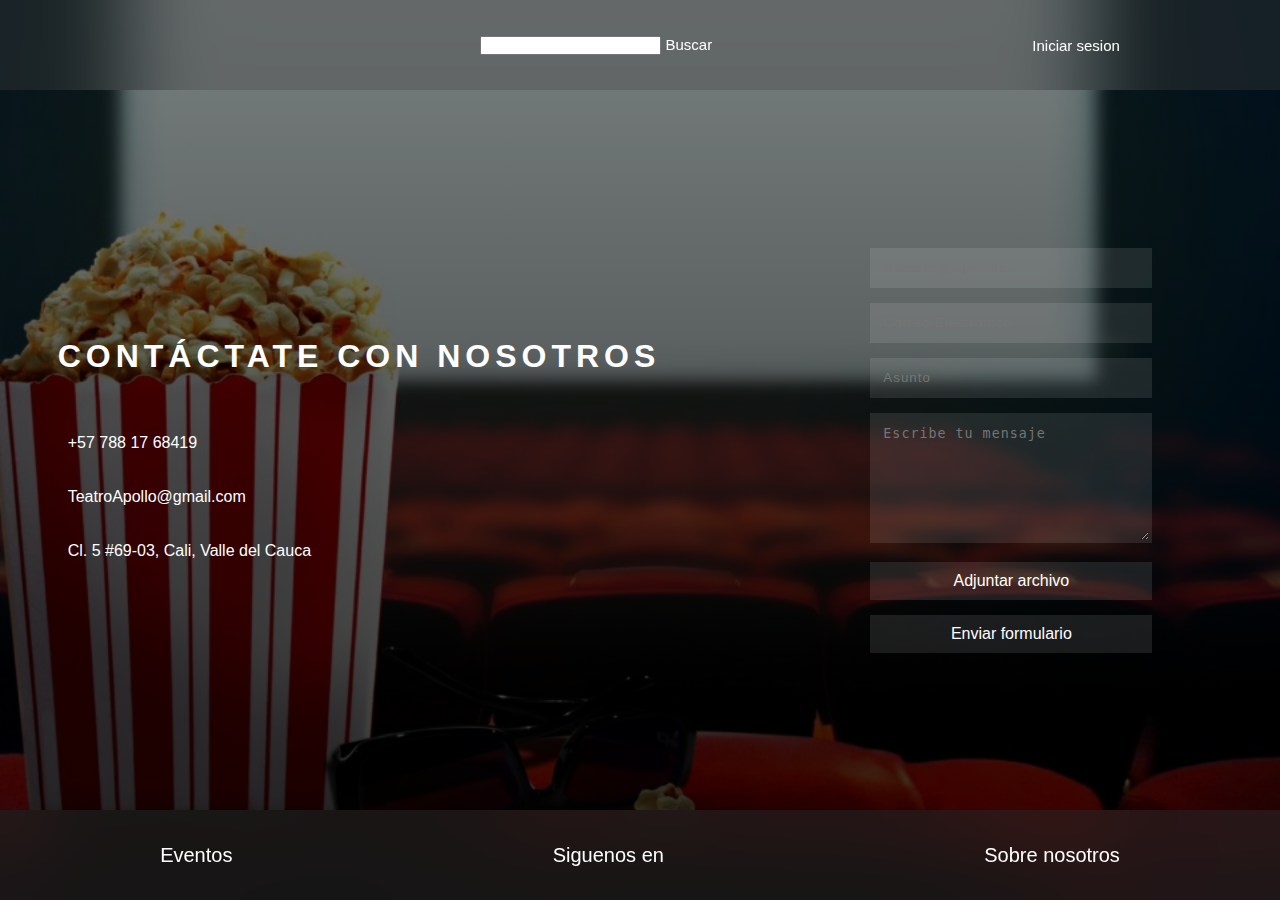
<file: form.html>
<!DOCTYPE html>
<html lang="es">
<head>
    <meta charset="UTF-8">
    <meta name="viewport" content="width=device-width, initial-scale=1.0">
    <link rel="stylesheet" href="styles-formulario.css">
    <title>Contact Page</title>
    <link rel="stylesheet" href="style.css">
    <link rel="stylesheet" href="menu-style.css">
    <link rel="stylesheet" href="https://cdnjs.cloudflare.com/ajax/libs/font-awesome/6.4.0/css/all.min.css" integrity="sha512-iecdLmaskl7CVkqkXNQ/ZH/XLlvWZOJyj7Yy7tcenmpD1ypASozpmT/E0iPtmFIB46ZmdtAc9eNBvH0H/ZpiBw==" crossorigin="anonymous" referrerpolicy="no-referrer" />
</head>
<body>
    <header>
        <nav class="navbar">
          <button class="btn-menu"><i class="fa-solid fa-bars"></i></button>
          <div class="search">
            <input type="text" />
            Buscar
          </div>
          Iniciar sesion
        </nav>
      </header>
      <!-- MENU LATERAL  -->
      <div class="menu">
        <div class="cont-menu">
          <nav>
            <a href="index.html">Página principal</a>
            <a href="pelicula.html">Selección de película</a>
            <a href="form.html">Contacto</a>
          </nav>
        </div>
      </div>
      <!-- MENU LATERAL  -->
    <div class="container">
        <div class="box-info">
            <h1>CONTÁCTATE CON NOSOTROS</h1>
            <div class="data">
                <p><i class="fa-brands fa-whatsapp"></i> +57 788 17 68419</p>
                <p><i class="fa-solid fa-envelope"></i> TeatroApollo@gmail.com</p>
                <p><i class="fa-solid fa-location-dot"></i> Cl. 5 #69-03, Cali, Valle del Cauca</p>
            </div>
        </div>
        <div class="links">
            <a href="#"><i class="fa-brands fa-facebook"></i></a>
            <a href="#"><i class="fa-brands fa-instagram"></i></a>
            <a href="#"><i class="fa-brands fa-twitter"></i></a>
        </div>
    
    <form>
        <div class="input-box"> 
            <input type="text" required
            placeholder="Nombre y apellidos">
            <i class="fa-solid fa-user"></i>
        </div>
        <div class="input-box"> 
            <input type="email" required
            placeholder="Correo Electronico">
            <i class="fa-solid fa-envelope"></i>
        </div>
        <div class="input-box"> 
            <input type="text" required
            placeholder="Asunto">
            <i class="fa-solid fa-pen-to-square"></i>
        </div>
        <div class="input-box"> 
            <textarea cols="30" rows="10"
            placeholder="Escribe tu mensaje"></textarea>
        </div>
        <button type="submit">Adjuntar archivo</button>
        <button type="submit">Enviar formulario</button>
    </form>
</div>
    </div>
    <script src="menu.js" ></script>
    <footer>
        <a href="#">Eventos</a>
        <a href="#">Siguenos en </a>
        <a href="#">Sobre nosotros</a>
      </footer>
</body>
</html>
</file>
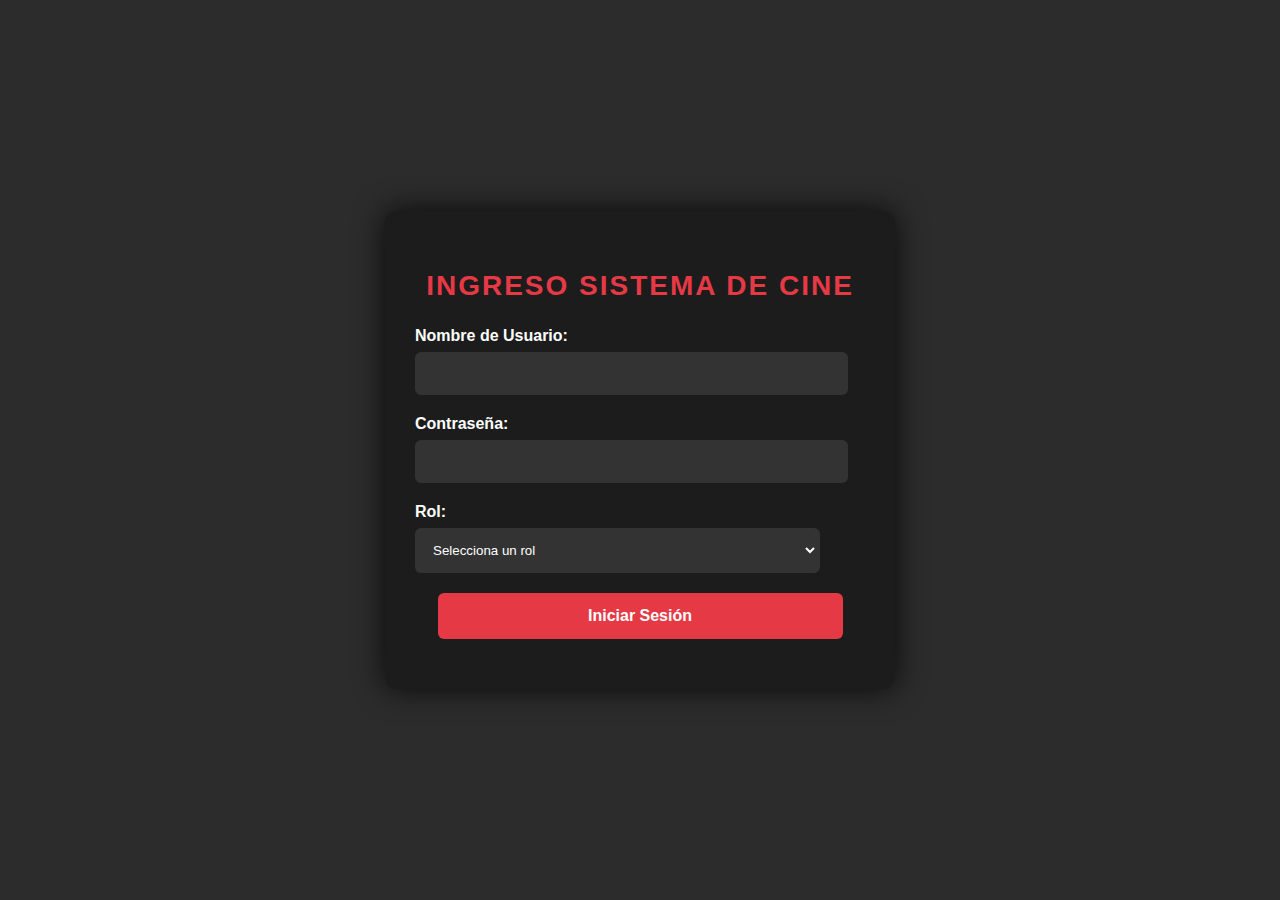
<file: Login.html>
<!DOCTYPE html>
<html lang="es">

<head>
    <meta charset="UTF-8">
    <meta name="viewport" content="width=device-width, initial-scale=1.0">
    <title>Login - Cine</title>
    <link rel="stylesheet" href="Login.css">
</head>

<body>
    <div class="container">
        <h1>Ingreso Sistema de Cine</h1>
        <form id="loginForm">
            <div class="input-group">
                <label for="username">Nombre de Usuario:</label>
                <input type="text" id="username" required>
            </div>
            <div class="input-group">
                <label for="password">Contraseña:</label>
                <input type="password" id="password" required>
            </div>
            <div class="input-group">
                <label for="role">Rol:</label>
                <select id="role" required>
                    <option value="">Selecciona un rol</option>
                    <option value="user">Usuario</option>
                    <option value="admin">Administrador</option>
                    <option value="worker">Trabajador</option>
                </select>
            </div>
            <button type="submit">Iniciar Sesión</button>
            <div id="message" class="error-message"></div>
        </form>
    </div>

    <script src="Login.js"></script>
</body>

</html>
</file>
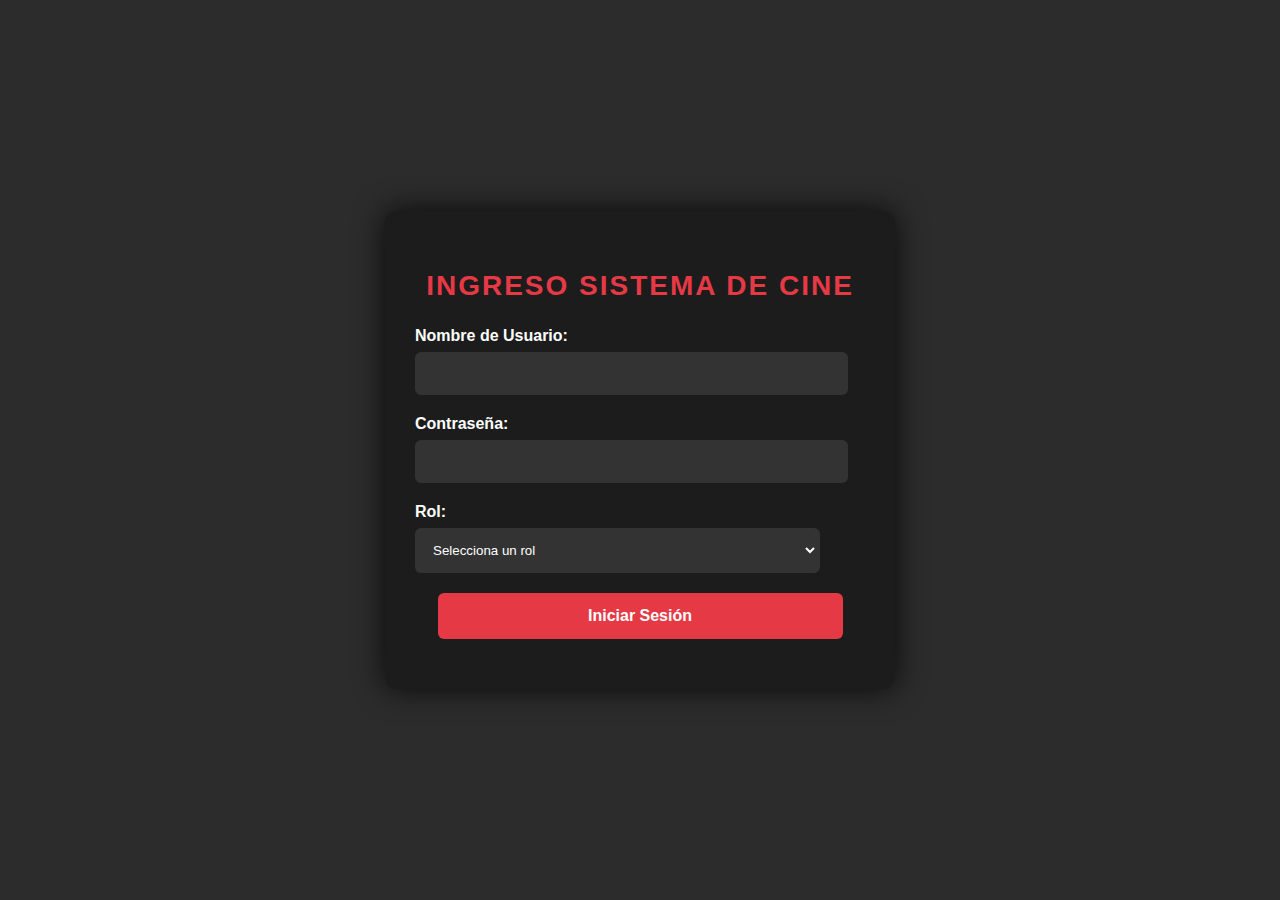
<file: views/Login.html>
<!DOCTYPE html>
<html lang="es">

<head>
    <meta charset="UTF-8">
    <meta name="viewport" content="width=device-width, initial-scale=1.0">
    <title>Login - Cine</title>
    <link rel="stylesheet" href="../styles/Login.css">
</head>

<body>
    <div class="container">
        <h1>Ingreso Sistema de Cine</h1>
        <form id="loginForm">
            <div class="input-group">
                <label for="username">Nombre de Usuario:</label>
                <input type="text" id="username" required>
            </div>
            <div class="input-group">
                <label for="password">Contraseña:</label>
                <input type="password" id="password" required>
            </div>
            <div class="input-group">
                <label for="role">Rol:</label>
                <select id="role" required>
                    <option value="">Selecciona un rol</option>
                    <option value="user">Usuario</option>
                    <option value="admin">Administrador</option>
                    <option value="worker">Trabajador</option>
                </select>
            </div>
            <button type="submit">Iniciar Sesión</button>
            <div id="message" class="error-message"></div>
        </form>
    </div>

    <script src="../js/Login.js"></script>
</body>

</html>
</file>
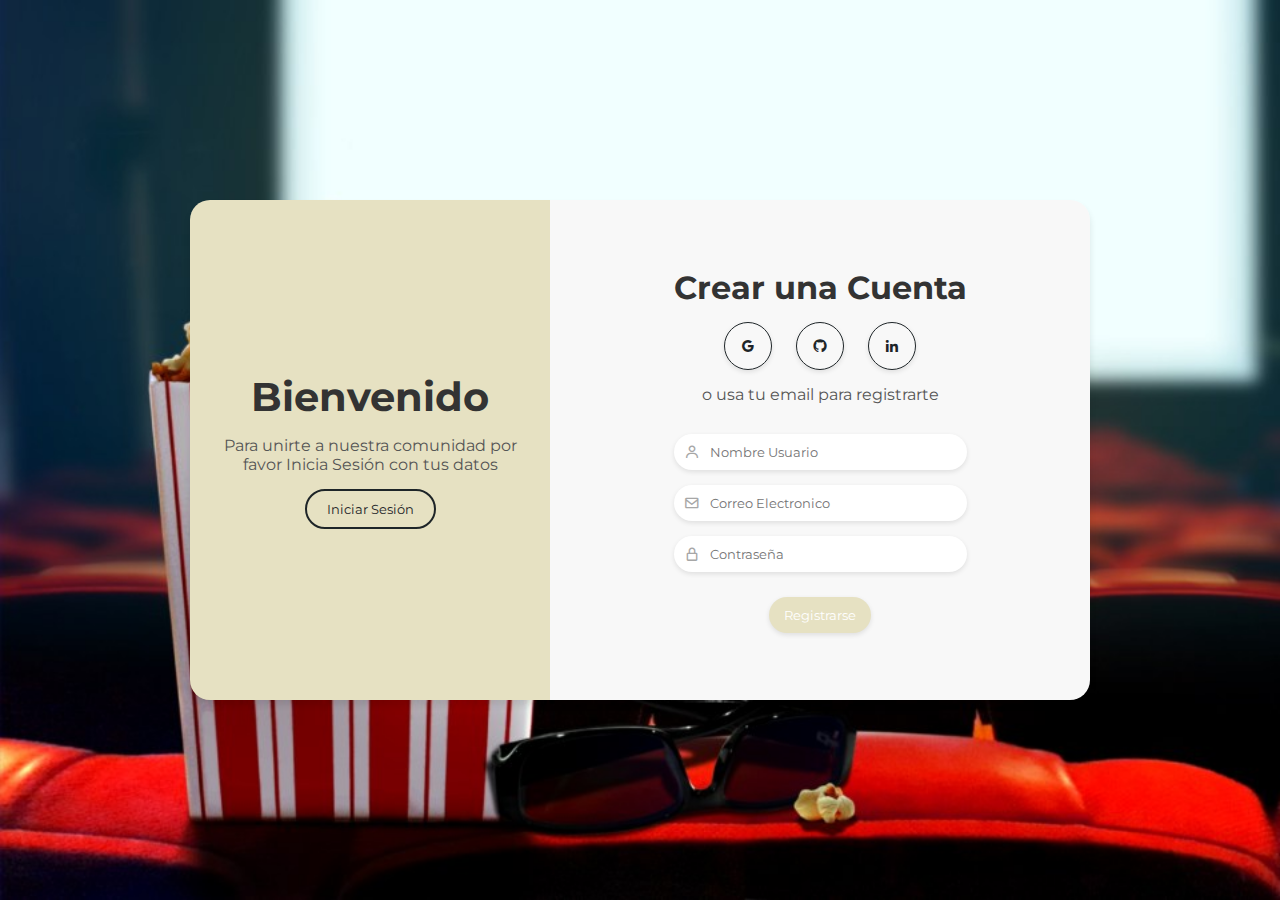
<file: views/reservas.html>
<!DOCTYPE html>
<html lang="en">
<head>
    <meta charset="UTF-8">
    <meta http-equiv="X-UA-Compatible" content="IE=edge">
    <meta name="viewport" content="width=device-width, initial-scale=1.0">
    <link rel="preconnect" href="https://fonts.googleapis.com">
    <link rel="preconnect" href="https://fonts.gstatic.com" crossorigin>
    <link href="https://fonts.googleapis.com/css2?family=Montserrat:wght@300;400;500;600;700&display=swap" rel="stylesheet">
    <link href='https://unpkg.com/boxicons@2.1.4/css/boxicons.min.css' rel='stylesheet'>
    <link rel="stylesheet" href="../styles/reservas.css">
    <title>FORMULARIO DE REGISTRO E INICIO SESIÓN</title>
</head>
<body>
    <div class="container-form register">
        <div class="information">
            <div class="info-childs">
                <h2>Bienvenido</h2>
                <p>Para unirte a nuestra comunidad por favor Inicia Sesión con tus datos</p>
                <input type="button" value="Iniciar Sesión" id="sign-in">
            </div>
        </div>
        <div class="form-information">
            <div class="form-information-childs">
                <h2>Crear una Cuenta</h2>
                <div class="icons">
                    <i class='bx bxl-google'></i>
                    <i class='bx bxl-github'></i>
                    <i class='bx bxl-linkedin' ></i>
                </div>
                <p>o usa tu email para registrarte</p>
                <form class="form form-register" novalidate>
                    <div>
                        <label>
                            <i class='bx bx-user' ></i>
                            <input type="text" placeholder="Nombre Usuario" name="userName" >
                        </label>
                    </div>
                    <div>
                        <label >
                            <i class='bx bx-envelope' ></i>
                            <input type="email" placeholder="Correo Electronico" name="userEmail" >
                        </label>
                    </div>
                   <div>
                        <label>
                            <i class='bx bx-lock-alt' ></i>
                            <input type="password" placeholder="Contraseña" name="userPassword">
                        </label>
                   </div>
                   
                    <input type="submit" value="Registrarse">
                    <div class="alerta-error">Todos los campos son obligatorios</div>
                    <div class="alerta-exito">Te registraste correctamente</div>
                </form>
            </div>
        </div>
    </div>


    <div class="container-form login hide">
        <div class="information">
            <div class="info-childs">
                <h2>¡¡Bienvenido nuevamente!!</h2>
                <p>Para unirte a nuestra comunidad por favor Inicia Sesión con tus datos</p>
                <input type="button" value="Registrarse" id="sign-up">
            </div>
        </div>
        <div class="form-information">
            <div class="form-information-childs">
                <h2>Iniciar Sesión</h2>
                <div class="icons">
                    <i class='bx bxl-google'></i>
                    <i class='bx bxl-github'></i>
                    <i class='bx bxl-linkedin' ></i>
                </div>
                <p>o Iniciar Sesión con una cuenta</p>
                <form class="form form-login" novalidate>
                    <div>
                        <label >
                            <i class='bx bx-envelope' ></i>
                            <input type="email" placeholder="Correo Electronico" name="userEmail">
                        </label>
                    </div>
                    <div>
                        <label>
                            <i class='bx bx-lock-alt' ></i>
                            <input type="password" placeholder="Contraseña" name="userPassword">
                        </label>
                    </div>
                    <input type="submit" value="Iniciar Sesión">
                    <div class="alerta-error">Todos los campos son obligatorios</div>
                    <div class="alerta-exito">Iniciaste sesión correctamente</div>
                </form>
            </div>
        </div>
    </div>
    <script src="../js/script.js"></script>
    <script src="../js/register.js" type="module"></script>
    <!-- <script src="js/iffe_login.js"></script> -->
    <script src="../js/login_modulo.js" type="module"></script>
    <script src="../js/userHandler.js" ></script>
</body>
</html>
</file>
<file: styles-formulario.css>
* {
  margin: 0;
  padding: 0;
  box-sizing: border-box;
}

body {
  min-height: 100vh;
  display: flex;
  justify-content: center;
  align-items: center;
  background: linear-gradient(rgba(0 0 0 / 0.8), rgba(0 0 0 / 0.8)),
    url(IMG/fondo.jpg);
  background-position: center center;
  background-size: cover;
  background-repeat: no-repeat;
}

.container {
  height: 100%;
  display: grid;
  grid-template-columns: repeat(2, 50%);
  padding: 20px;
  gap: 10px;
  width: 100%;
}

.box-info {
  color: #fff;
  display: flex;
  flex-direction: column;
  gap: 50px;
}

.box-info > h1 {
  text-align: left;
  letter-spacing: 5px;
}

.data {
  display: flex;
  flex-direction: column;
  gap: 25px;
}

.data > p {
  font-size: 1rem;
}

.data > p > i {
  color: #e6e1c2;
  margin-right: 10px;
  font-size: 25px;
}

.links {
  display: flex;
  gap: 15px;
}

.links > a {
  text-decoration: none;
  width: 30px;
  height: 40px;
  background: none;
  text-align: center;
  transition: 0.1s;
}

.links > a > i {
  color: #fff;
  line-height: 40px;
  font-size: 20px;
}

.links a i:hover {
  color: lightgray;
  background-color: none;
}

form {
  margin: 70px;
  display: flex;
  flex-direction: column;
  text-align: center;
  gap: 15px;
}

.input-box {
  position: relative;
}

.input-box > input {
  width: 100%;
  height: 40px;
  padding: 0 10px;
  outline: none;
  background: rgba(255 255 255 / 0.1);
  border: 3px solid transparent;
  letter-spacing: 1px;
  transition: 0.3s;
  color: #fff;
}

.input-box > input:focus,
.input-box > textarea:focus {
  border-bottom: 3px solid #e6e1c2;
  animation: shake 0.2s;
}

.input-box > input::placeholder .input-box > textarea::placeholder {
  color: #a3a3a3;
}

.input-box > input:focus::placeholder .input-box > textarea:focus::placeholder {
  color: transparent;
}

.input-box > textarea {
  width: 100%;
  height: 130px;
  background: rgba(255 255 255 / 0.1);
  border: 3px solid transparent;
  letter-spacing: 1px;
  transition: 0.3s;
  color: #fff;
  padding: 10px;
}

.input-box > i {
  color: rgba(255 255 255 / 0.3);
  position: absolute;
  top: 50%;
  transform: translateY(-50%);
  right: 15px;
  transition: 0.3s;
}

.input-box > input:focus + i {
  color: #e6e1c2;
}

form > button {
  background: #e6e1c2;
  color: #fff;
  border: none;
  outline: none;
  cursor: pointer;
  font-size: 1rem;
  padding: 10px;
  background: #ffffff1a;
}

form > button:hover,
.links > a :hover {
  background: rgb(230, 225, 194);
}

@keyframes shake {
  0%,
  100% {
    transform: translateX(0);
  }
  10%,
  30%,
  50%,
  70%,
  90% {
    transform: translateX(-5px);
  }
  20%,
  40%,
  60%,
  80% {
    transform: translateX(5px);
  }
}

@media screen and (max-width: 600px) {
  .container {
    width: 95%;
    display: flex;
    flex-direction: column;
    gap: 20px;
  }

  .box-info {
    gap: 15px;
  }

  .box-info > h1 {
    font-size: 1.5rem;
  }
}
</file>
<file: style.css>
/*  ESTILOS GENERALES  */
* {
  margin: 0;
  padding: 0;
}

body {
  justify-content: space-between;
  font-family: "Quicksand", sans-serif;
  align-items: center;
  flex-direction: column;
  display: flex;
  width: 100%;
  height: 100vh;
  background: linear-gradient(rgba(0 0 0 / 0.5), rgba(0 0 0 / 0.8)),
    url(IMG/fondo.jpg);
  background-position: center center;
  background-size: cover;
  background-repeat: no-repeat;
}

nav {
  width: 100%;
}

.navbar {
  display: flex;
  align-items: center;
  justify-content: space-around;
}

header {
  font-size: 15px;
  color: white;
  display: flex;
  align-items: center;
  justify-content: space-around;
  height: 10%;
  width: 100%;
  background-color: rgba(64, 64, 64, 0.329);
  backdrop-filter: blur(40px);
}

.container {
  color: white;
  display: flex;
  align-items: center;
  justify-content: center;
  height: 80%;
  width: 100%;
}

.container .card img {
  border-radius: 10px;
  height: 500px;
  margin-bottom: 10px;
}

.container .card {
  border-radius: 20px;
  font-weight: bold;
  display: flex;
  align-items: center;
  justify-content: center;
  flex-direction: column;
  backdrop-filter: blur(30px);
  background: linear-gradient(
    to bottom,
    rgba(152, 152, 152, 0.403) 0%,
    rgba(123, 123, 123, 0.293) 100%
  );
  margin: 30px;
  padding: 20px;
}

header button {
  background-color: none;
  background: none;
  outline: none;
  border: none;
  font-size: 30px;
  color: white;
  cursor: pointer;
}

footer {
  display: flex;
  align-items: center;
  justify-content: space-around;
  height: 10%;
  width: 100%;
  background-color: rgba(64, 64, 64, 0.329);
  backdrop-filter: blur(40px);
}

footer a {
  font-size: 20px;
  color: white;

  text-decoration: none;
}

/*##############################################*/
</file>
<file: menu-style.css>
.menu {
  width: 10%;
  height: 80%;
  position: absolute;
  display: flex;
  left: -100%;
  top: 10%;
  transition: 1s;
  z-index: 1;
  -webkit-box-shadow: 10px 0px 34px -3px rgba(0, 0, 0, 0.51);
  -moz-box-shadow: 10px 0px 34px -3px rgba(0, 0, 0, 0.51);
  box-shadow: 10px 0px 34px -3px rgba(0, 0, 0, 0.51);
}

.cont-menu {
  width: 100%;
  max-width: 250px;
  background: #424242;
  height: 100%;
  position: relative;
  transition: all 500ms ease;
}

.menu-active {
  transition: 1s;
  left: 0%;
  top: 10%;
}

.cont-menu nav a {
  display: block;
  text-decoration: none;
  padding: 20px;
  color: white;
  border-left: 5px solid transparent;
  transition: all 500ms ease;
}

.cont-menu nav a:hover {
  border-left: 5px solid white;
  background: #343434;
}

.cont-menu label {
  position: absolute;
  right: 5px;
  top: 8px;
  cursor: pointer;
  font-size: 40px;
}
</file>
<file: Login.css>
body {
    font-family: 'Arial', sans-serif; /* Establece la fuente del texto */
    background-color: #2c2c2c; /* Color de fondo oscuro */
    color: white; /* Color del texto en blanco */
    display: flex; /* Utiliza Flexbox para centrar el contenido */
    justify-content: center; /* Centra horizontalmente el contenido */
    align-items: center; /* Centra verticalmente el contenido */
    height: 100vh; /* Altura del cuerpo igual a la altura de la ventana del navegador */
    margin: 0; /* Elimina el margen predeterminado */
    overflow: hidden; /* Oculta el contenido que se desborda */
}

/* Estilos para el contenedor principal del formulario */
.container {
    background-color: #1c1c1c; /* Color de fondo más claro que el del body */
    padding: 40px 30px; /* Espaciado interno alrededor del contenido */
    border-radius: 12px; /* Bordes redondeados */
    box-shadow: 0 0 30px rgba(0, 0, 0, 0.8); /* Sombra alrededor del contenedor */
    width: 90%; /* Ancho del contenedor al 90% del ancho de la pantalla */
    max-width: 450px; /* Ancho máximo del contenedor */
    text-align: center; /* Alineación del texto al centro */
    position: relative; /* Posicionamiento relativo para elementos internos */
    overflow: hidden; /* Oculta el contenido que se desborda del contenedor */
    animation: slideIn 0.5s ease-out forwards; /* Animación al cargar el contenedor */
}

/* Definición de la animación de entrada deslizante */
@keyframes slideIn {
    from {
        transform: translateY(-50%); /* Comienza desde arriba */
        opacity: 0; /* Comienza completamente transparente */
    }
    to {
        transform: translateY(0); /* Se desplaza a su posición original */
        opacity: 1; /* Se vuelve completamente visible */
    }
}

/* Estilos para el encabezado principal */
h1 {
    color: #e63946; /* Color del texto del encabezado */
    margin-bottom: 25px; /* Margen inferior para separación */
    font-size: 28px; /* Tamaño de fuente del encabezado */
    text-transform: uppercase; /* Convierte el texto a mayúsculas */
    letter-spacing: 2px; /* Espaciado entre letras */
    transition: transform 0.3s, color 0.3s; /* Transición para transformaciones y color */
}

/* Efecto al pasar el cursor sobre el encabezado */
h1:hover {
    transform: scale(1.05); /* Aumenta ligeramente el tamaño */
    color: #ff6b6b; /* Cambia el color al pasar el cursor */
}

/* Estilos para el grupo de inputs */
.input-group {
    margin-bottom: 20px; /* Margen inferior para separación */
    text-align: left; /* Alineación del texto a la izquierda */
    position: relative; /* Posicionamiento relativo para elementos internos */
}

/* Estilos para las etiquetas de los inputs */
label {
    display: block; /* Cada etiqueta se muestra como un bloque */
    margin-bottom: 7px; /* Margen inferior para separación */
    font-weight: bold; /* Texto en negrita */
    color: #ffffff; /* Color del texto de la etiqueta */
    transition: color 0.3s; /* Transición para el cambio de color */
}

/* Efecto al pasar el cursor sobre la etiqueta */
label:hover {
    color: #e63946; /* Cambia el color al pasar el cursor */
}

/* Estilos para inputs de texto, contraseña y selects */
input[type="text"],
input[type="password"],
select {
    width: 90%; /* Ancho del 90% */
    padding: 12px; /* Espaciado interno */
    border: 2px solid transparent; /* Borde inicial transparente */
    border-radius: 6px; /* Bordes redondeados */
    background-color: #333; /* Color de fondo oscuro */
    color: white; /* Color del texto en blanco */
    transition: background-color 0.3s, border-color 0.3s, transform 0.3s; /* Transición para fondo, borde y transformación */
}

/* Estilos al enfocar los inputs */
input[type="text"]:focus,
input[type="password"]:focus,
select:focus {
    background-color: #444; /* Color de fondo más claro al enfocar */
    border-color: #e63946; /* Cambia el color del borde al enfocar */
    outline: none; /* Elimina el contorno por defecto */
    transform: scale(1.02); /* Aumenta ligeramente el tamaño al enfocar */
}

/* Estilos para el botón */
button {
    background-color: #e63946; /* Color de fondo del botón */
    color: white; /* Color del texto en blanco */
    border: none; /* Sin borde */
    padding: 14px; /* Espaciado interno */
    border-radius: 6px; /* Bordes redondeados */
    cursor: pointer; /* Cambia el cursor al pasar sobre el botón */
    width: 90%; /* Ancho del 90% */
    font-weight: bold; /* Texto en negrita */
    font-size: 16px; /* Tamaño de fuente del botón */
    transition: background-color 0.3s, transform 0.2s, box-shadow 0.3s, filter 0.3s; /* Transiciones para varias propiedades */
}

/* Efecto al pasar el cursor sobre el botón */
button:hover {
    background-color: #d62839; /* Cambia el color de fondo al pasar el cursor */
    transform: translateY(-2px) scale(1.05); /* Mueve ligeramente hacia arriba y aumenta el tamaño */
    box-shadow: 0 4px 20px rgba(0, 0, 0, 0.5); /* Añade sombra al botón */
    filter: brightness(1.1); /* Aumenta el brillo del botón */
}

/* Estilos para el botón que alterna la visibilidad de la contraseña */
.toggle-password {
    background-color: transparent; /* Fondo transparente */
    border: none; /* Sin borde */
    color: white; /* Color del texto en blanco */
    cursor: pointer; /* Cambia el cursor al pasar sobre el botón */
    margin-top: 10px; /* Margen superior para separación */
    transition: color 0.3s, transform 0.3s; /* Transición para color y transformación */
}

/* Efecto al pasar el cursor sobre el botón de alternar */
.toggle-password:hover {
    color: #e63946; /* Cambia el color al pasar el cursor */
    transform: scale(1.1); /* Aumenta ligeramente el tamaño al pasar el cursor */
}

/* Estilos para mensajes de error */
.error-message {
    color: #ff3860; /* Color del texto en rojo para errores */
    margin-top: 10px; /* Margen superior para separación */
    font-size: 14px; /* Tamaño de fuente del mensaje */
    animation: fadeIn 0.5s, shake 0.5s; /* Animaciones para aparecer y sacudirse */
}

/* Definición de la animación de desvanecimiento */
@keyframes fadeIn {
    from {
        opacity: 0; /* Comienza completamente transparente */
    }
    to {
        opacity: 1; /* Se vuelve completamente visible */
    }
}

/* Definición de la animación de sacudida */
@keyframes shake {
    0% {
        transform: translateX(0); /* Sin movimiento inicial */
    }
    25% {
        transform: translateX(-5px); /* Mueve ligeramente a la izquierda */
    }
    50% {
        transform: translateX(5px); /* Mueve ligeramente a la derecha */
    }
    75% {
        transform: translateX(-5px); /* Mueve ligeramente a la izquierda nuevamente */
    }
    100% {
        transform: translateX(0); /* Regresa a la posición original */
    }
}

/* Estilos responsivos para pantallas pequeñas */
@media (max-width: 600px) {
    h1 {
        font-size: 24px; /* Reduce el tamaño de la fuente del encabezado */
    }

    .container {
        padding: 30px; /* Reduce el espaciado interno del contenedor */
    }

    button {
        padding: 12px; /* Reduce el espaciado interno del botón */
    }

    .input-group {
        margin-bottom: 15px; /* Reduce el margen inferior de los grupos de inputs */
    }
}
</file>
<file: styles/Login.css>
body {
    font-family: 'Arial', sans-serif; /* Establece la fuente del texto */
    background-color: #2c2c2c; /* Color de fondo oscuro */
    color: white; /* Color del texto en blanco */
    display: flex; /* Utiliza Flexbox para centrar el contenido */
    justify-content: center; /* Centra horizontalmente el contenido */
    align-items: center; /* Centra verticalmente el contenido */
    height: 100vh; /* Altura del cuerpo igual a la altura de la ventana del navegador */
    margin: 0; /* Elimina el margen predeterminado */
    overflow: hidden; /* Oculta el contenido que se desborda */
}

/* Estilos para el contenedor principal del formulario */
.container {
    background-color: #1c1c1c; /* Color de fondo más claro que el del body */
    padding: 40px 30px; /* Espaciado interno alrededor del contenido */
    border-radius: 12px; /* Bordes redondeados */
    box-shadow: 0 0 30px rgba(0, 0, 0, 0.8); /* Sombra alrededor del contenedor */
    width: 90%; /* Ancho del contenedor al 90% del ancho de la pantalla */
    max-width: 450px; /* Ancho máximo del contenedor */
    text-align: center; /* Alineación del texto al centro */
    position: relative; /* Posicionamiento relativo para elementos internos */
    overflow: hidden; /* Oculta el contenido que se desborda del contenedor */
    animation: slideIn 0.5s ease-out forwards; /* Animación al cargar el contenedor */
}

/* Definición de la animación de entrada deslizante */
@keyframes slideIn {
    from {
        transform: translateY(-50%); /* Comienza desde arriba */
        opacity: 0; /* Comienza completamente transparente */
    }
    to {
        transform: translateY(0); /* Se desplaza a su posición original */
        opacity: 1; /* Se vuelve completamente visible */
    }
}

/* Estilos para el encabezado principal */
h1 {
    color: #e63946; /* Color del texto del encabezado */
    margin-bottom: 25px; /* Margen inferior para separación */
    font-size: 28px; /* Tamaño de fuente del encabezado */
    text-transform: uppercase; /* Convierte el texto a mayúsculas */
    letter-spacing: 2px; /* Espaciado entre letras */
    transition: transform 0.3s, color 0.3s; /* Transición para transformaciones y color */
}

/* Efecto al pasar el cursor sobre el encabezado */
h1:hover {
    transform: scale(1.05); /* Aumenta ligeramente el tamaño */
    color: #ff6b6b; /* Cambia el color al pasar el cursor */
}

/* Estilos para el grupo de inputs */
.input-group {
    margin-bottom: 20px; /* Margen inferior para separación */
    text-align: left; /* Alineación del texto a la izquierda */
    position: relative; /* Posicionamiento relativo para elementos internos */
}

/* Estilos para las etiquetas de los inputs */
label {
    display: block; /* Cada etiqueta se muestra como un bloque */
    margin-bottom: 7px; /* Margen inferior para separación */
    font-weight: bold; /* Texto en negrita */
    color: #ffffff; /* Color del texto de la etiqueta */
    transition: color 0.3s; /* Transición para el cambio de color */
}

/* Efecto al pasar el cursor sobre la etiqueta */
label:hover {
    color: #e63946; /* Cambia el color al pasar el cursor */
}

/* Estilos para inputs de texto, contraseña y selects */
input[type="text"],
input[type="password"],
select {
    width: 90%; /* Ancho del 90% */
    padding: 12px; /* Espaciado interno */
    border: 2px solid transparent; /* Borde inicial transparente */
    border-radius: 6px; /* Bordes redondeados */
    background-color: #333; /* Color de fondo oscuro */
    color: white; /* Color del texto en blanco */
    transition: background-color 0.3s, border-color 0.3s, transform 0.3s; /* Transición para fondo, borde y transformación */
}

/* Estilos al enfocar los inputs */
input[type="text"]:focus,
input[type="password"]:focus,
select:focus {
    background-color: #444; /* Color de fondo más claro al enfocar */
    border-color: #e63946; /* Cambia el color del borde al enfocar */
    outline: none; /* Elimina el contorno por defecto */
    transform: scale(1.02); /* Aumenta ligeramente el tamaño al enfocar */
}

/* Estilos para el botón */
button {
    background-color: #e63946; /* Color de fondo del botón */
    color: white; /* Color del texto en blanco */
    border: none; /* Sin borde */
    padding: 14px; /* Espaciado interno */
    border-radius: 6px; /* Bordes redondeados */
    cursor: pointer; /* Cambia el cursor al pasar sobre el botón */
    width: 90%; /* Ancho del 90% */
    font-weight: bold; /* Texto en negrita */
    font-size: 16px; /* Tamaño de fuente del botón */
    transition: background-color 0.3s, transform 0.2s, box-shadow 0.3s, filter 0.3s; /* Transiciones para varias propiedades */
}

/* Efecto al pasar el cursor sobre el botón */
button:hover {
    background-color: #d62839; /* Cambia el color de fondo al pasar el cursor */
    transform: translateY(-2px) scale(1.05); /* Mueve ligeramente hacia arriba y aumenta el tamaño */
    box-shadow: 0 4px 20px rgba(0, 0, 0, 0.5); /* Añade sombra al botón */
    filter: brightness(1.1); /* Aumenta el brillo del botón */
}

/* Estilos para el botón que alterna la visibilidad de la contraseña */
.toggle-password {
    background-color: transparent; /* Fondo transparente */
    border: none; /* Sin borde */
    color: white; /* Color del texto en blanco */
    cursor: pointer; /* Cambia el cursor al pasar sobre el botón */
    margin-top: 10px; /* Margen superior para separación */
    transition: color 0.3s, transform 0.3s; /* Transición para color y transformación */
}

/* Efecto al pasar el cursor sobre el botón de alternar */
.toggle-password:hover {
    color: #e63946; /* Cambia el color al pasar el cursor */
    transform: scale(1.1); /* Aumenta ligeramente el tamaño al pasar el cursor */
}

/* Estilos para mensajes de error */
.error-message {
    color: #ff3860; /* Color del texto en rojo para errores */
    margin-top: 10px; /* Margen superior para separación */
    font-size: 14px; /* Tamaño de fuente del mensaje */
    animation: fadeIn 0.5s, shake 0.5s; /* Animaciones para aparecer y sacudirse */
}

/* Definición de la animación de desvanecimiento */
@keyframes fadeIn {
    from {
        opacity: 0; /* Comienza completamente transparente */
    }
    to {
        opacity: 1; /* Se vuelve completamente visible */
    }
}

/* Definición de la animación de sacudida */
@keyframes shake {
    0% {
        transform: translateX(0); /* Sin movimiento inicial */
    }
    25% {
        transform: translateX(-5px); /* Mueve ligeramente a la izquierda */
    }
    50% {
        transform: translateX(5px); /* Mueve ligeramente a la derecha */
    }
    75% {
        transform: translateX(-5px); /* Mueve ligeramente a la izquierda nuevamente */
    }
    100% {
        transform: translateX(0); /* Regresa a la posición original */
    }
}

/* Estilos responsivos para pantallas pequeñas */
@media (max-width: 600px) {
    h1 {
        font-size: 24px; /* Reduce el tamaño de la fuente del encabezado */
    }

    .container {
        padding: 30px; /* Reduce el espaciado interno del contenedor */
    }

    button {
        padding: 12px; /* Reduce el espaciado interno del botón */
    }

    .input-group {
        margin-bottom: 15px; /* Reduce el margen inferior de los grupos de inputs */
    }
}
</file>
<file: styles/reservas.css>
* {
  padding: 0;
  margin: 0;
  box-sizing: border-box;
  font-family: 'Montserrat', sans-serif;
}

body {
    display: flex;
    align-items: center;
    justify-content: center;
    height: 100vh;
    background-image: url(../IMG/FONDO.jpg);
    background-size: cover;
}

.container-form {
  display: flex;
  border-radius: 20px;
  box-shadow: 0 5px 7px rgba(0, 0, 0, .1);
  height: 500px;
  max-width: 900px;
  transition: all 1s ease;
  margin: 10px;
}

.information {
  width: 40%;
  display: flex;
  align-items: center;
  text-align: center;
  background-color: #e6e1c2;
  border-top-left-radius: 20px;
  border-bottom-left-radius: 20px;
}

.info-childs {
  width: 100%;
  padding: 0 30px;
}

.info-childs h2 {
  font-size: 2.5rem;
  color: #333;
}

.info-childs p {
  margin: 15px 0 ;
  color: #555;
}

.info-childs input {
  background-color: transparent;
  outline: none;
  border: solid 2px #1e2528;
  border-radius: 20px;
  padding: 10px 20px;
  color: #1e2528;
  cursor: pointer;
  transition: background-color .3s ease;
}

.info-childs input:hover {
  background-color: #1e2528;
  border: none;
  color: #fff;
  box-shadow: 0 2px 5px rgba(0, 0, 0, .1);
}

.form-information {
  display: flex;
  align-items: center;
  justify-content: center;
  width: 60%;
  text-align: center;
  background-color: #f8f8f8;
  border-top-right-radius: 20px;
  border-bottom-right-radius: 20px;
}

.form-information-childs {
  padding: 0 30px;
}

.form-information-childs h2 {
  color: #333;
  font-size: 2rem;
}

.form-information-childs p {
  color: #555;
}

.icons {
  margin: 15px 0;
}

.icons i {
  border-radius: 50%;
  padding: 15px;
  cursor: pointer;
  margin: 0 10px;
  color: #1e2528;
  border: solid thin #1e2528;
  transition: background-color 0.3s ease;
  box-shadow: 0 2px 5px rgba(0, 0, 0, .1);
}

.icons i:hover {
  background-color: #e6e1c2;
  color: #fff;
}

.form {
  margin: 30px 0 0 0;
}

.form label {
  display: flex;
  align-items: center;
  margin-bottom: 15px;
  border-radius: 20px;
  padding: 0 10px;
  background-color: #fff;
  box-shadow: 0 2px 5px rgba(0, 0, 0, .1);
}

.form label input {
  width: 100%;
  padding: 10px;
  background-color: #fff;
  border: none;
  outline: none;
  border-radius: 20px;
  color: #333;
}

.form label i {
  color: #a7a7a7;
}

.form input[type="submit"] {
  background-color: #e6e1c2;
  color: #fff;
  border-radius: 20px;
  border: none;
  padding: 10px 15px;
  cursor: pointer;
  margin-top: 10px;
  box-shadow: 0 2px 5px rgba(0, 0, 0, .1);
}

.form input[type="submit"]:hover {
  background-color: #1e2528;
}

.hide {
  position: absolute;
  transform: translateY(-300%);
}

/*PERSONALIZACION DE MIS ALERTAS Y MENSAJES */
.form div .alerta {
  width: 290px;
  text-align: left;
  border-radius: 7px;
  margin-bottom: 10px;
  font-size: .8rem;
}

.form > .alerta-error,
.form > .alerta-exito {
  display: none;
}

.form .alertaError {
  display: block;
  background-color: #F66060;
  padding: .5rem 1rem;
  margin-top: 10px;
  font-weight: 500;
  font-size: .8rem;
}

.form .alertaExito {
  display: block;
  background-color: #0ca828;
  padding: .5rem 1rem;
  margin-top: 10px;
  font-weight: 500;
  font-size: .8rem;
}

.form .error {
  outline: solid 2px #9d2222;
}

/*RESPONSIVE FORM*/

@media screen and (max-width:750px) {
  html {
    font-size: 12px;
  }
}

@media screen and (max-width:580px) {
  html {
    font-size: 15px;
  }

  .container-form {
    height: auto;
    flex-direction: column;
  }

  .information {
    width: 100%;
    padding: 20px;
    border-top-left-radius: 20px;
    border-top-right-radius: 20px;
    border-bottom-left-radius: 0px;
    border-bottom-right-radius: 0;
  }

  .form-information {
    width: 100%;
    padding: 20px;
    border-bottom-left-radius: 20px;
    border-top-right-radius: 0;
  }
}
</file>
